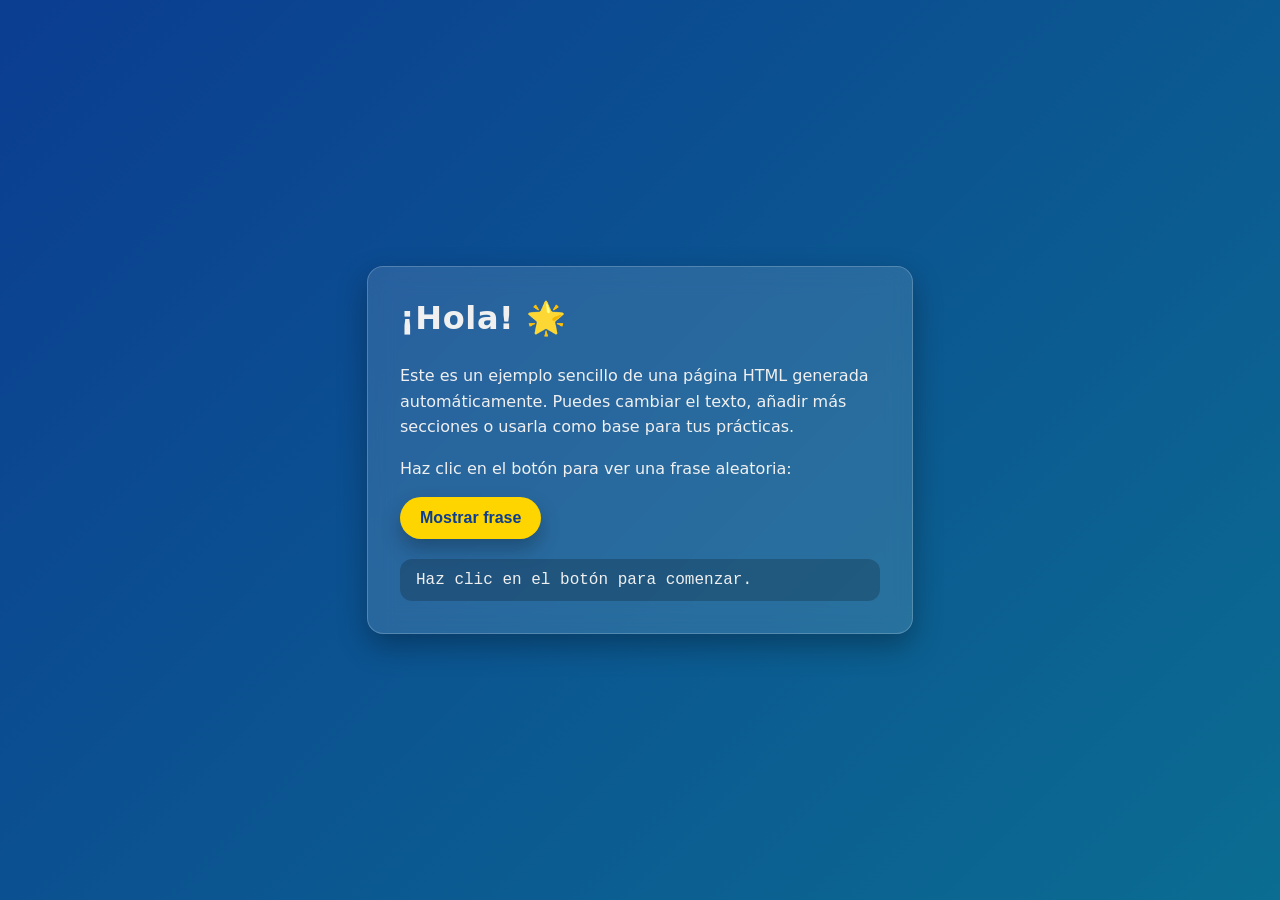
<file: pagina_ejemplo.html>
<!DOCTYPE html>
<html lang="es">
<head>
  <meta charset="UTF-8">
  <meta name="viewport" content="width=device-width, initial-scale=1.0">
  <title>Ejemplo HTML</title>
  <style>
    body {
      font-family: system-ui, -apple-system, BlinkMacSystemFont, "Segoe UI", sans-serif;
      margin: 0;
      padding: 0;
      background: linear-gradient(135deg, #0b3d91, #0b6d91);
      color: #f0f0f0;
      min-height: 100vh;
      display: flex;
      align-items: center;
      justify-content: center;
    }
    .card {
      background: rgba(255, 255, 255, 0.12);
      border: 1px solid rgba(255, 255, 255, 0.2);
      border-radius: 16px;
      padding: 2rem;
      max-width: 480px;
      width: 100%;
      box-shadow: 0 12px 30px rgba(0, 0, 0, 0.3);
      backdrop-filter: blur(12px);
    }
    h1 {
      margin-top: 0;
      font-size: 2rem;
      letter-spacing: 0.02em;
    }
    p {
      line-height: 1.6;
    }
    button {
      border: none;
      border-radius: 999px;
      padding: 0.75rem 1.25rem;
      font-size: 1rem;
      cursor: pointer;
      background: #ffd500;
      color: #0b3d91;
      font-weight: 700;
      transition: transform 120ms ease, box-shadow 120ms ease;
      box-shadow: 0 10px 20px rgba(0, 0, 0, 0.25);
    }
    button:hover {
      transform: translateY(-2px);
      box-shadow: 0 14px 25px rgba(0, 0, 0, 0.3);
    }
    button:active {
      transform: translateY(0);
      box-shadow: 0 8px 18px rgba(0, 0, 0, 0.25);
    }
    .status {
      margin-top: 1.25rem;
      padding: 0.75rem 1rem;
      border-radius: 12px;
      background: rgba(0, 0, 0, 0.2);
      font-family: ui-monospace, SFMono-Regular, Menlo, Monaco, Consolas, 'Liberation Mono', 'Courier New', monospace;
      word-break: break-word;
    }
  </style>
</head>
<body>
  <article class="card">
    <h1>¡Hola! 🌟</h1>
    <p>Este es un ejemplo sencillo de una página HTML generada automáticamente. Puedes cambiar el texto, añadir más secciones o usarla como base para tus prácticas.</p>

    <p>Haz clic en el botón para ver una frase aleatoria:</p>
    <button id="randomBtn" type="button">Mostrar frase</button>

    <div class="status" id="status">Haz clic en el botón para comenzar.</div>
  </article>

  <script>
    const frases = [
      'La curiosidad nos lleva a grandes descubrimientos.',
      'La práctica hace al maestro.',
      'El código limpio es un acto de cortesía.',
      'Cada error es una oportunidad para aprender.',
      '¡Nunca dejes de experimentar!'
    ];

    const status = document.getElementById('status');
    const button = document.getElementById('randomBtn');

    button.addEventListener('click', () => {
      const index = Math.floor(Math.random() * frases.length);
      status.textContent = frases[index];
    });
  </script>
</body>
</html>
</file>
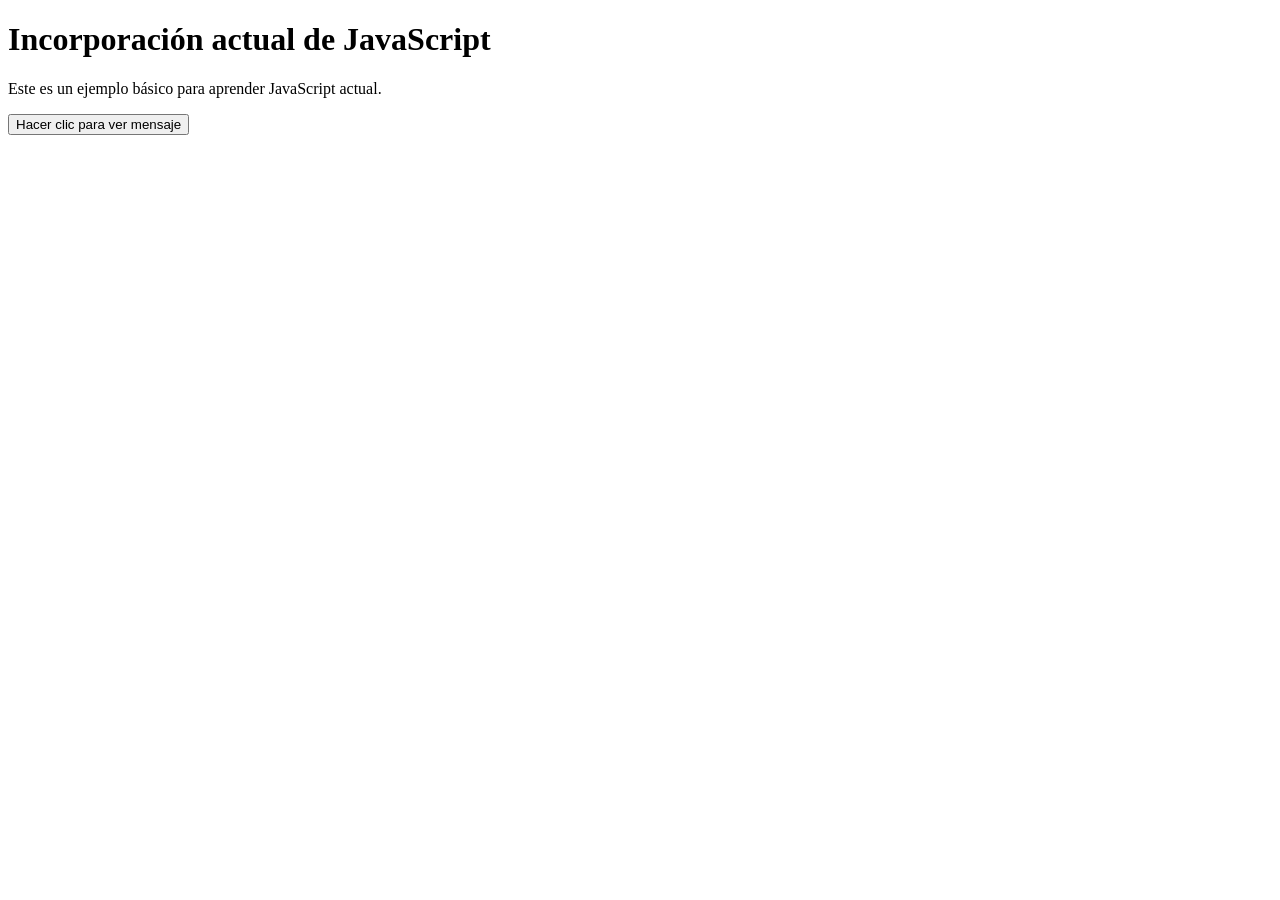
<file: prueba1.html>
<!DOCTYPE html>
<html lang="es">


<head>
    <meta charset="UTF-8">
    <meta name="viewport" content="width=device-width, initial-scale=1.0">
    <title>Ejemplo actual de JavaScript</title>


    <!-- Carga un archivo JavaScript externo llamado "actual.js".
        type="module" indica que el script usa Módulos ES (ECMAScript Modules),
        que son la forma actual de organizar y cargar JavaScript.
        Esta es la forma recomendada hoy en día para incluir JavaScript actual.  -->
<script>  
        /* Esta función muestra un mensaje emergente en pantalla
   utilizando alert(). Se ejecuta cuando la página termina
   de cargarse gracias al evento DOMContentLoaded. */
function mostrarSaludo() {
  alert("¡Hola MUNDO!");
}


/* Esta función se ejecuta cuando el usuario hace clic
   en el botón. Muestra un mensaje diferente para indicar
   que el botón ha sido pulsado. */
function mostrarPulsacion() {
  alert("¡Has pulsado el botón!");
}


/* Evento DOMContentLoaded


   Se activa cuando el navegador ha terminado
   de construir el DOM (la estructura HTML), pero antes de
   cargar imágenes u otros recursos pesados.


   Es la forma actual y recomendada de asegurarnos de que
   los elementos HTML existen antes de manipularlos desde JS.


   Dentro de este evento:
   - Llamamos a mostrarSaludo() para mostrar el mensaje inicial.
   - Seleccionamos el botón mediante querySelector().
   - Añadimos un manejador de eventos con addEventListener(),
     que es la forma actual de gestionar eventos en JavaScript. */
document.addEventListener("DOMContentLoaded", () => {
  /* Mostrar mensaje de bienvenida al cargar la página */
  mostrarSaludo();
  /* Seleccionamos el botón usando su id */
  const boton = document.querySelector("#btn-saludo");
  /* Añadimos un evento "click" al botón.
     Cuando el usuario haga clic, se ejecutará mostrarPulsacion(). */
  boton.addEventListener("click", mostrarPulsacion);
});
</script>

</head>


<body>
    <h1>Incorporación actual de JavaScript</h1>
    <p> Este es un ejemplo básico para aprender JavaScript actual.</p>
    <!-- <button>
           Crea un botón interactivo.


           id="btn-saludo":
            Asigna un identificador único al botón para poder seleccionarlo
            desde JavaScript mediante document.querySelector("#btn-saludo").


           type="button":
            Especifica que el botón es un botón normal.
            Si no se indica, algunos navegadores lo interpretan como "submit"
            dentro de formularios, lo que puede causar comportamientos inesperados.


        El texto dentro del botón es lo que verá el usuario.  -->
    <button id="btn-saludo" type="button"> Hacer clic para ver mensaje </button>
</body>


</html>
</file>
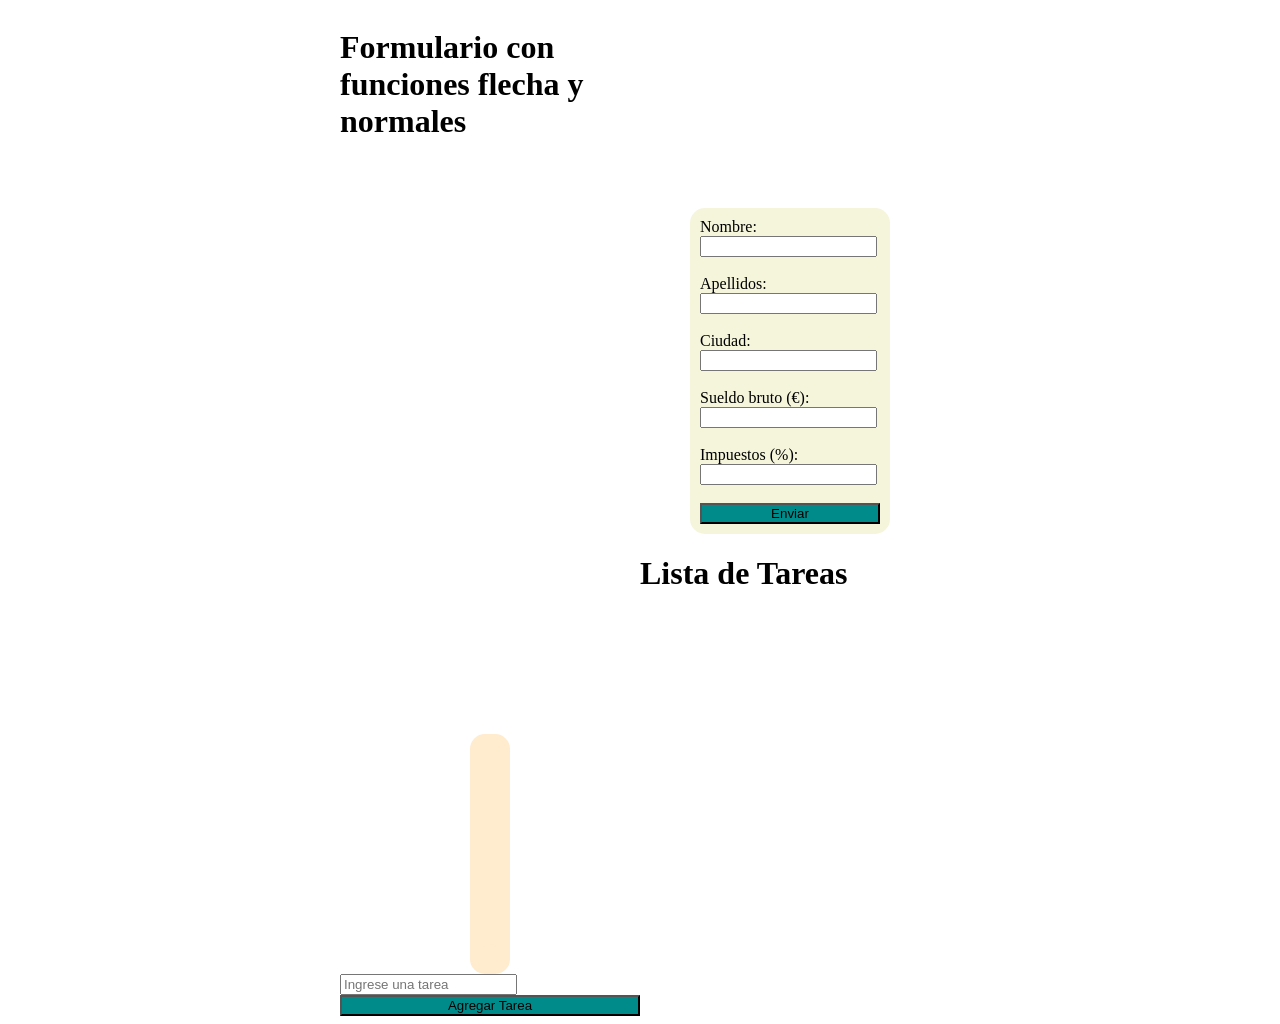
<file: EXÁMEN/js1daw.html>
<!DOCTYPE html>
<html lang="es">


<head>
    <meta charset="UTF-8" />
    <title>Datos personales y sueldo</title>
    <script type="module" src="js1daw.js"></script>
        <link rel="stylesheet" href="js1daw.css">
</head>


<body>
<div class="contenedor">
    <h1>Formulario con funciones flecha y normales</h1>
    <div class="formulario">
        <form id="formDatos">
            <label for="nombre">Nombre:</label><br />
            <input type="text" id="nombre" required /><br /><br />


            <label for="apellidos">Apellidos:</label><br />
            <input type="text" id="apellidos" required /><br /><br />


            <label for="ciudad">Ciudad:</label><br />
            <input type="text" id="ciudad" required /><br /><br />


            <label for="sueldo">Sueldo bruto (€):</label><br />
            <input type="number" id="sueldo" required /><br /><br />


            <label for="impuestos">Impuestos (%):</label><br />
            <input type="number" id="impuestos" required /><br /><br />
           
            <button type="submit">Enviar</button>
        </form>
        </div>
        <div class="resultado">
        <pre id="resultado" class="resultado"></pre>
        </div>

        <h1>Lista de Tareas</h1>
    <form id="form-tarea">
        <input type="text" id="tarea" placeholder="Ingrese una tarea">
        <button type="submit">Agregar Tarea</button>
    </form>
    <table id="lista-tareas"></table>
</div>
</body>


</html>
</file>
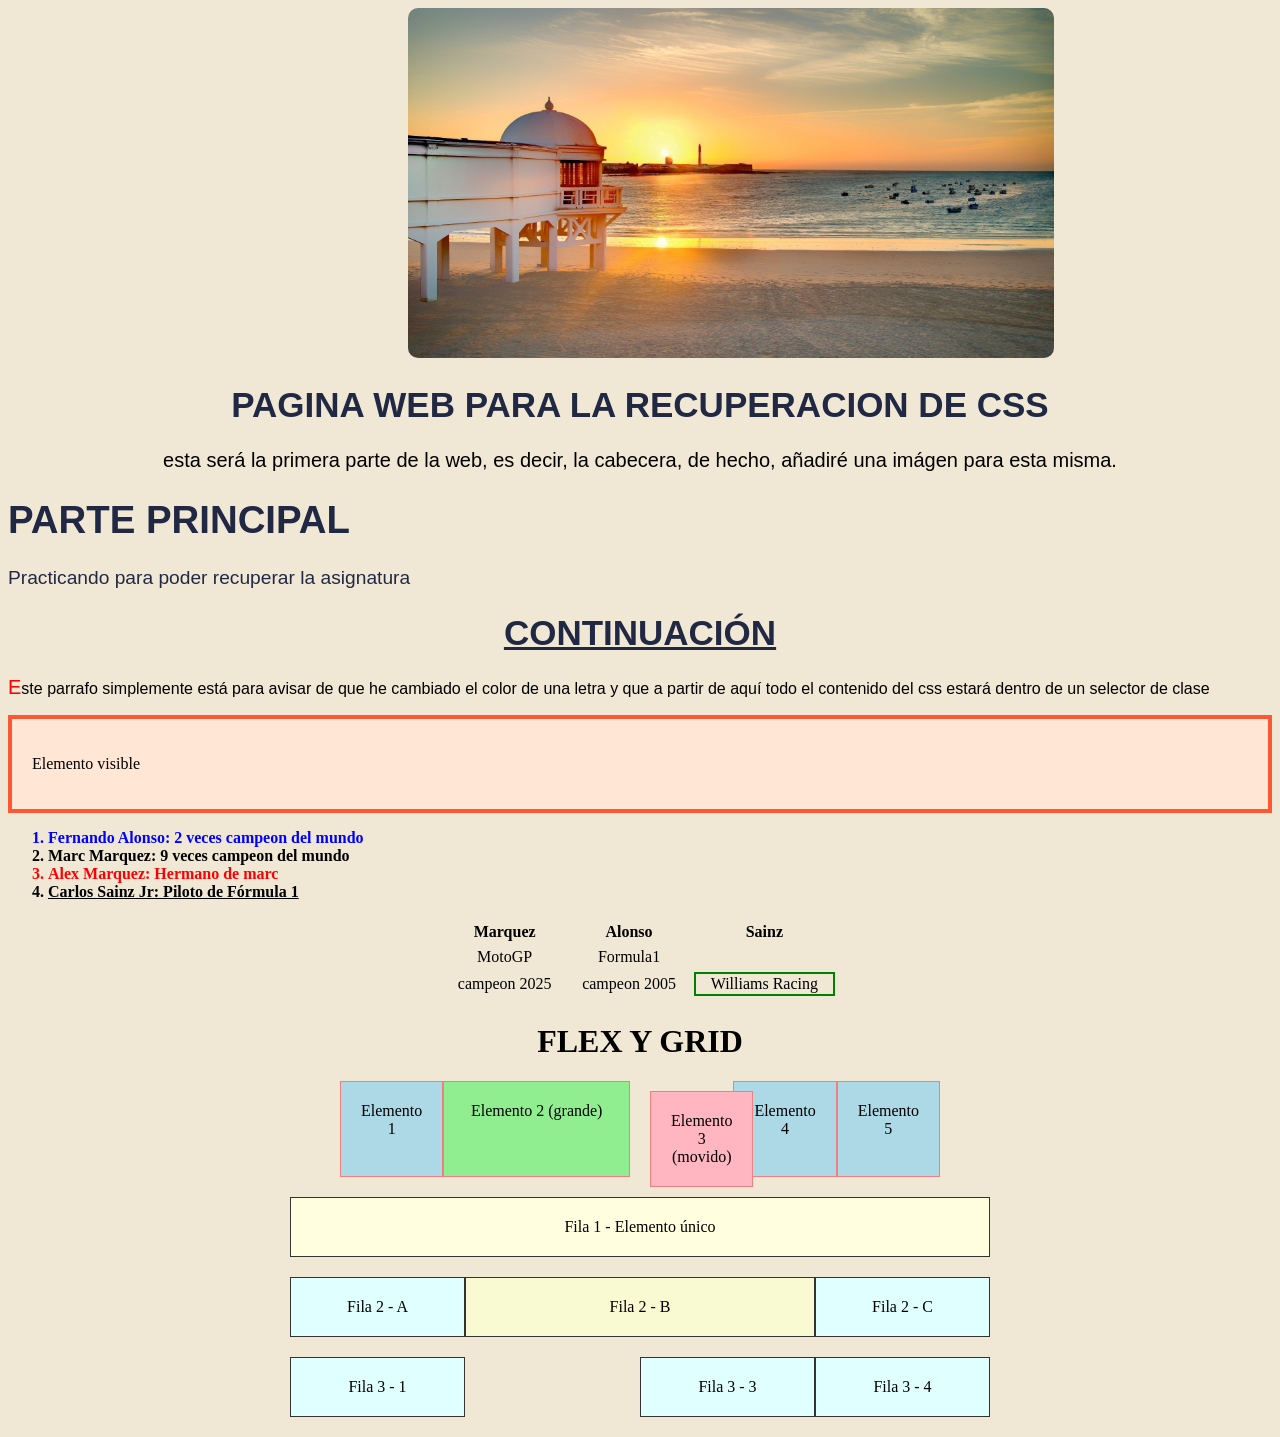
<file: repaso recuperacion/recu.html>
<!DOCTYPE html>
<html lang="es">
<head>
	<title>Recuperacion</title>
	<meta charset="UTF-8"/>
	<meta name="author" content="Africa"/>
	<meta name="description" content="Mi Web"/>
	<meta name="keywords" content="1DAW"/>
    <link rel="STYLESHEET" type="text/css" href="recu.css"/>
    <style>
        img {
            border-radius: 10px;
            height: 350px;
            margin-left: 400px;
        }
        body {
            background-color: #f0e7d5;
        }
    </style>
</head>
<body>
    

    <div class="cabecera">
    <img src="images/cabecera.jpg">
    <h1>PAGINA WEB PARA LA RECUPERACION DE CSS</h1>
        <p>esta será la primera parte de la web, es decir, la cabecera, de hecho, añadiré una imágen para esta misma.</p>
    </div>

    <div id="principal">
        <h1>PARTE PRINCIPAL</h1>
            <p>Practicando para poder recuperar la asignatura</p>
    </div>

    <div class="main">
        <h1>CONTINUACIÓN</h1>
            <p>Este parrafo simplemente está para avisar de que he cambiado el color de una letra y que a partir de aquí todo el contenido del css estará dentro de un selector de clase</p>
    </div>

    <div class="caja">
        <p>Elemento visible</p>
    </div>

        <ol>
            <li>Fernando Alonso: 2 veces campeon del mundo</li>
            <li>Marc Marquez: 9 veces campeon del mundo</li>
            <li>Alex Marquez: Hermano de marc</li>
            <li>Carlos Sainz Jr: Piloto de Fórmula 1</li>
        </ol>
        <table>
            <tr>
                <th>Marquez</th>
                <th>Alonso</th>
                <th>Sainz</th>
            </tr>
            <tr>
                <td>MotoGP</td>
                <td>Formula1</td>
                <td></td>
            </tr>
            <tr>
                <td>campeon 2025</td>
                <td>campeon 2005</td>
                <td class="colorcelda">Williams Racing</td>
            </tr>
        </table>
        <h1 align="center">FLEX Y GRID</h1>
        <div class="contenedorflex">
            <div class="item">Elemento 1</div>
            <div class="item grande">Elemento 2 (grande)</div>
            <div class="item movido">Elemento 3 (movido)</div>
            <div class="item">Elemento 4</div>
            <div class="item">Elemento 5</div>
        </div>
        <div class="contenedorgrid">
            <div class="itemgrid fila1">Fila 1 - Elemento único</div>
            
            <div class="itemgrid seg1">Fila 2 - A</div>
            <div class="itemgrid seg2">Fila 2 - B</div>
            <div class="itemgrid seg3">Fila 2 - C</div>

            <div class="itemgrid">Fila 3 - 1</div>
            <div class="itemgrid oculto">Fila 3 - 2 (oculto)</div>
            <div class="itemgrid">Fila 3 - 3</div>
            <div class="itemgrid">Fila 3 - 4</div>
        </div>

</body>
</html>
</file>
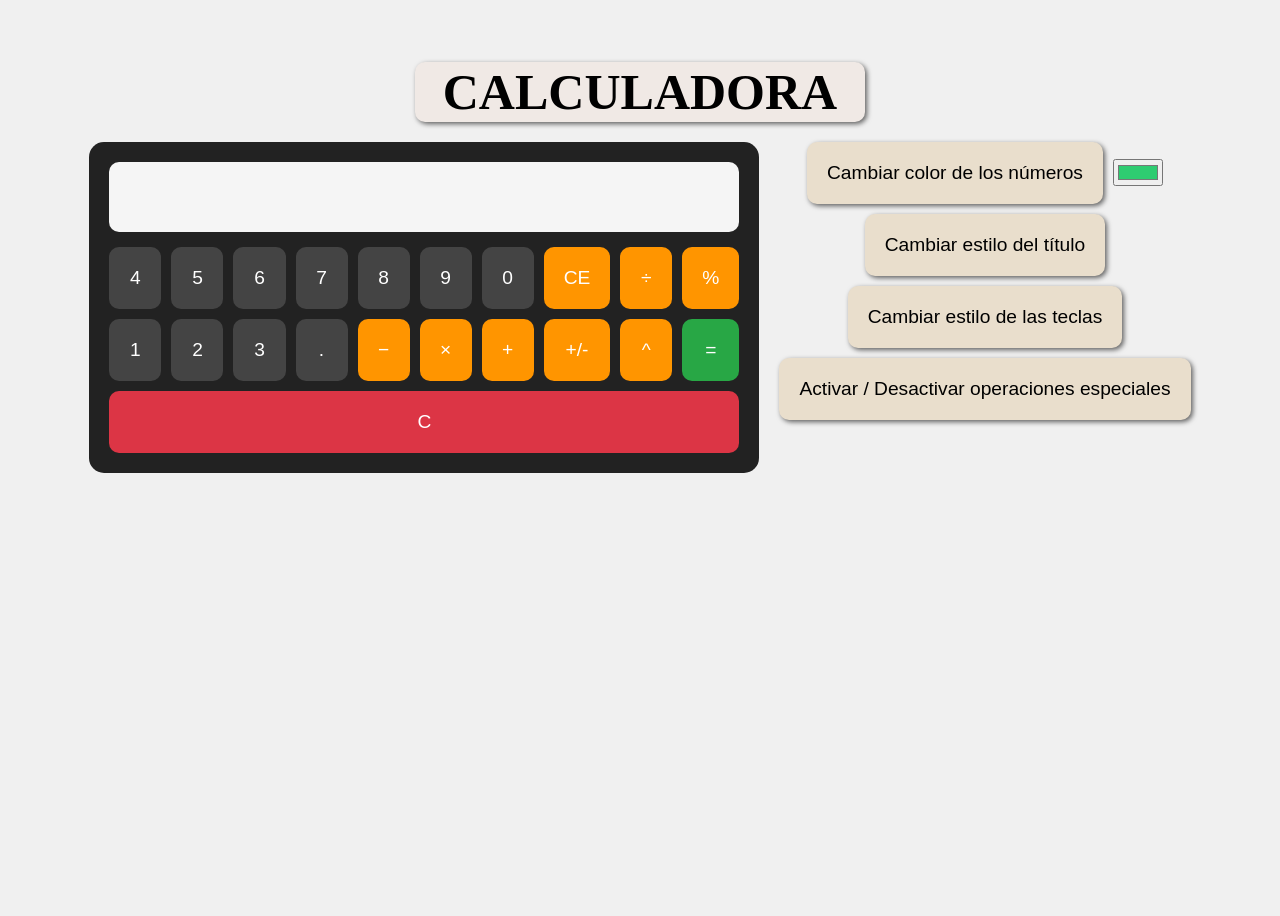
<file: javascript/Calculadora/ejercicio32802.html>
<!DOCTYPE html>
<html lang="es">
  <head>
    <meta charset="UTF-8">
    <meta name="viewport" content="width=device-width, initial-scale=1.0">
    <link rel="stylesheet" href="ejercicio32802.css">
    <script type="module" src="ejercicio32802.js"></script>
    <title>Calculadora</title>
  </head>


  <body>
      <h1 id="titulo">CALCULADORA</h1>
      
      <div class="contenedor">
        <div class="calculadora">
      <!-- Pantalla de la calculadora.
            type="text" - indica que es un campo de texto.
            disable - indica que el usuario no puede escribir en él. -->
      <input type="text" id="pantalla" disabled>


      <div class="botones">


        <!-- Botones de la calculadora.
              type="button" - indica que es un botón que no envía los datos
                                       de un formulario, es un botón controlado por
                                       JavaScript.
              value="7" - Valor asignado el botón, es lo que JavaScript recibe
                                 al pulsar el botón.
                                 >7< - Contenido visible del botón en el navegador.  -->
        
        
        
        <button type="button" class="btn" value="4">4</button>
        <button type="button" class="btn" value="5">5</button>
        <button type="button" class="btn" value="6">6</button>
        <button type="button" class="btn" value="7">7</button>
        <button type="button" class="btn" value="8">8</button>
        <button type="button" class="btn" value="9">9</button>
        <button type="button" class="btn" value="0">0</button>
        <button type="button" id="CE" class="btn op">CE</button>
        <button type="button" class="btn op" value="/">÷</button>
        <button type="button" class="btn op" value="%">%</button>
        <button type="button" class="btn" value="1">1</button>
        <button type="button" class="btn" value="2">2</button>
        <button type="button" class="btn" value="3">3</button>
        <button type="button" class="btn" value=".">.</button>
        <button type="button" class="btn op" value="-">−</button>
        <button type="button" class="btn op" value="*">×</button>
        <button type="button" class="btn op" value="+">+</button>
        <button type="button" class="btn op" id="cambio" value="">+/-</button>
        <button type="button" class="btn op" value="**">^</button>
        
        <button type="button" id="igual" class="btn">=</button>
        <button type="button" id="limpiar" class="btn">C</button>
      </div>
      </div>
      
      <div id="color">
        <div id="colorInput">
          <button type="button" id="btnCambiarColor" class="cambiarcolor">Cambiar color de los números</button>
          <input type="color" id="selectorColor" value="#2ecc71">
        </div>
        <button type="button" id="btnCambiarEstilo" class="cambiarcolor">Cambiar estilo del título</button>
        <button type="button" id="btnCambiarTeclas" class="cambiarcolor">Cambiar estilo de las teclas</button>
        <button type="button" id="btnOperacionesEspeciales" class="cambiarcolor">Activar / Desactivar operaciones especiales</button>
      </div>
  </body>
</html>
</file>
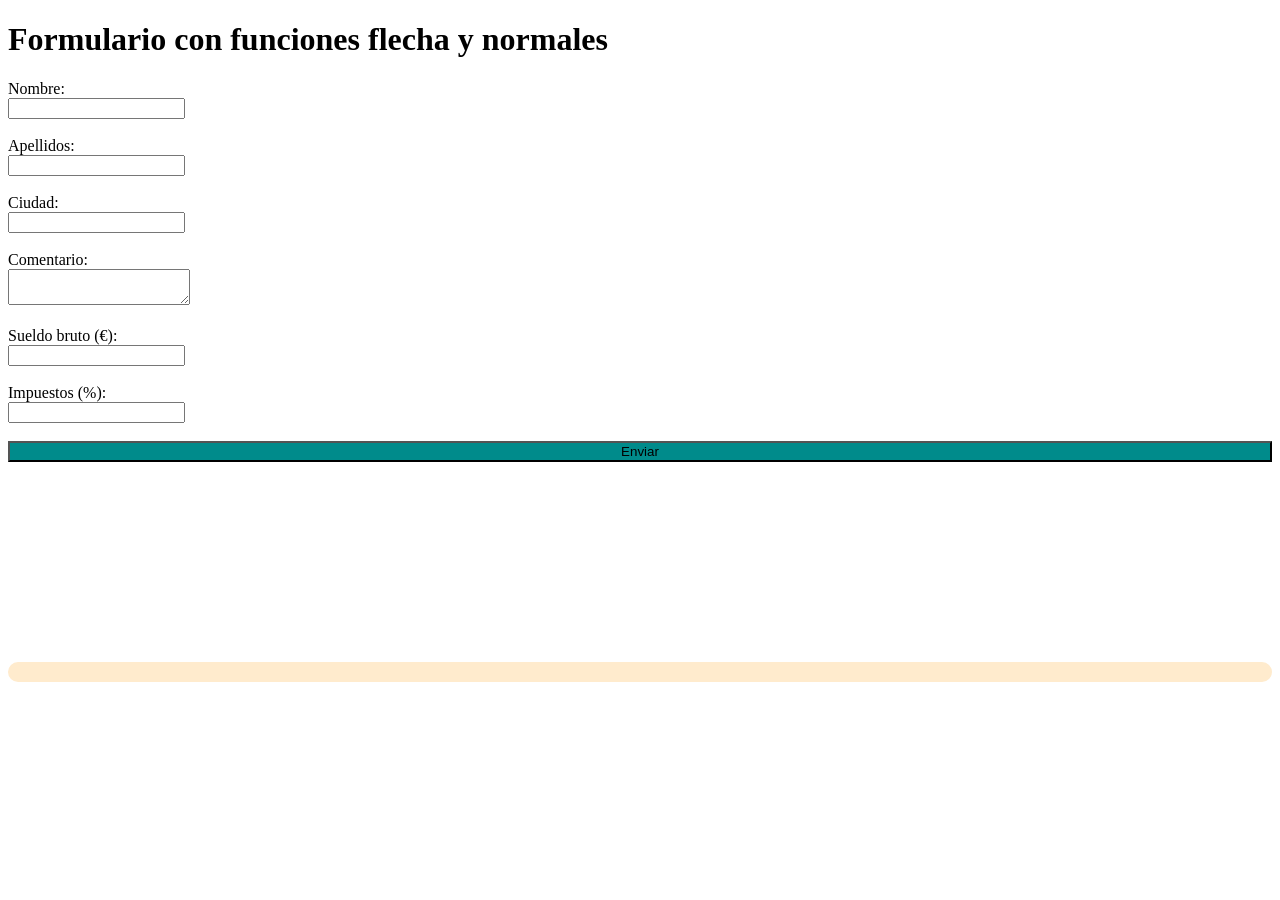
<file: javascript/formulario/formulario.html>
<!DOCTYPE html>
<html lang="es">


<head>
    <meta charset="UTF-8" />
    <title>Datos personales y sueldo</title>
    <script type="module" src="formulario.js"></script>
        <link rel="stylesheet" href="formulario.css">
</head>


<body>
<div id="contenedor">

    <h1>Formulario con funciones flecha y normales</h1>

        <div id="formulario"
        <form id="formDatos">
            <label for="nombre">Nombre:</label><br />
            <input type="text" id="nombre" required /><br /><br />


            <label for="apellidos">Apellidos:</label><br />
            <input type="text" id="apellidos" required /><br /><br />


            <label for="ciudad">Ciudad:</label><br />
            <input type="text" id="ciudad" required /><br /><br />


            <label for="comentario">Comentario:</label><br />
            <textarea id="comentario" required></textarea><br /><br />


            <label for="sueldo">Sueldo bruto (€):</label><br />
            <input type="number" id="sueldo" required /><br /><br />


            <label for="impuestos">Impuestos (%):</label><br />
            <input type="number" id="impuestos" required /><br /><br />
           
            <button type="submit">Enviar</button>
        </form>
        </div>

        <pre id="resultado" class="resultado"></pre>
</div>
</body>


</html>
</file>
<file: EXÁMEN/js1daw.css>
* {
    box-sizing: border-box;
}

.contenedor {
    display: grid;
    grid-template-columns: 1fr 1fr;
    grid-template-rows: 1fr;
    width: 600px;
    margin: auto;
}

.resultado {
    background-color: blanchedalmond;
    border-radius: 15px;
    margin: auto;
    margin-top: 200px;
    width: auto;
    padding: 10px;
}
 
.formulario {
    background-color: beige;
    border-radius: 15px;
    padding: 10px;
    width: 200px;
    margin: auto;
    margin-top: 200px;
}

button {
    width: 100%;
    background-color: darkcyan;
}
</file>
<file: repaso recuperacion/recu.css>
* {
    margin: 1;
    padding: 1;
}


.cabecera {
    font-family: Arial, Helvetica, sans-serif;
}
.cabecera h1 {
    font-size: 35px;
    text-align: center;
    color: #212844;
    font-weight: bold;
}
.cabecera p {
    font-size: 20px;
    text-align: center;
}

#principal {
    font-size: 1.2em;
    font-family:'Lucida Sans', 'Lucida Sans Regular', 'Lucida Grande', 'Lucida Sans Unicode', Geneva, Verdana, sans-serif;
    color: #212844;
    text-align: left;
} 

input[type]{
    border-radius: 3px;
}

.main {
    font-family: Verdana, Geneva, Tahoma, sans-serif;
}
.main h1 {
    font-size: 35px;
    text-align: center;
    color: #212844;
    text-decoration: underline;
    font-weight: bold;
}
.main p::first-letter {
    font-size: 20px;
    color: red;
}
.caja {
  border: 4px solid #ff5733;   
  padding: 20px;               
  background-color: #ffe6d5;   
}

li {
    font-weight: bolder;
}
li:first-child {
    color: blue;
}
li:nth-child(3) {
    color: red;
}
li:last-child {
    text-decoration: underline;
}

table {
    width: 400px;
    margin: auto;
    border-spacing: 5px;
}
td {
    border-spacing: 5px;
    text-align: center;
}
.colorcelda {
    size: 30px;
    border: 2px solid  green;
}

.contenedorflex {
    display: flex;
    flex-wrap: wrap;
    justify-content: space-between;
    width: 600px;
    margin: 20px auto;
}
.item {
    background: lightblue;
    padding: 20px;
    flex: 1;
    text-align: center;
    border: 1px solid lightcoral;
}
.grande {
    flex-grow: 3;
    background: lightgreen;
}
.movido {
    position: relative;
    top: 10px;
    left: 20px;
    background: lightpink;
}

.contenedorgrid {
    display: grid;
    grid-template-columns: repeat(4, 1fr);
    row-gap: 20px;
    width: 700px;
    margin: 20px auto;
}

.itemgrid {
    background: lightcyan;
    padding: 20px;
    border: 1px solid #333;
    text-align: center;
}
.fila1 {
    grid-column: span 4;
    background: lightyellow;
}
.seg1 {
    grid-column: span 1;
}
.seg2 {
    grid-column: span 2;
    background: lightgoldenrodyellow;
}
.seg3 {
    grid-column: span 1;
}
.oculto {
    visibility: hidden;
}
</file>
<file: javascript/Calculadora/ejercicio32802.css>
* {
    box-sizing: border-box;
}

body {
  display: flex;
  flex-direction: column;
  justify-content: flex-start;
  align-items: center;
  height: 100vh;
  background: #f0f0f0;
  font-family: Arial, sans-serif;
  padding-top: 20px;
}
.contenedor {
  display: flex;
  gap: 20px;
  align-items: flex-start;
}
.calculadora {
  background: #222;
  padding: 20px;
  border-radius: 15px;
  width: 670px;
  position: relative;
}
#color {
  display: flex;
  flex-direction: column;
  gap: 10px;
  align-items: center;
}
#colorInput {
  display: flex;
  gap: 10px;
  align-items: center;
}
.cambiarcolor {
  background-color: #e9decc;
  font-family: Arial, Helvetica, sans-serif;
  box-shadow: 2px 2px 5px rgba(0,0,0,0.6); 
  text-align: center;
}
#pantalla {
  width: 100%;
  height: 70px;
  font-size: 2rem;
  text-align: right;
  margin-bottom: 15px;
  border: none;
  border-radius: 10px;
  padding: 10px;
  background-color: #f5f5f5;
  color: #222;
}
.botones {
  display: grid;
  grid-template-columns: repeat(10, 1fr);
  gap: 10px;
  
}
button {
  padding: 20px;
  font-size: 1.2rem;
  border: none;
  border-radius: 10px;
  cursor: pointer;
}
.btn {
  background: #444;
  color: white;
}
.btn.desactivado {
  opacity: 0.5;
  cursor: not-allowed;
}
.op {
  background: #ff9500;
  color: white;
}

#igual {
  background: #28a745;
  color: white;
}
#limpiar {
  grid-column: span 10;
  background: #dc3545;
  color: white;
}

h1 { 
  font-family: 'Times New Roman', Times, serif; 
  font-size: 50px; 
  text-align: center; 
  height: 60px; 
  width: 450px; 
  background-color: #f0e9e5; 
  border-radius: 10px; 
  box-shadow: 2px 2px 5px rgba(0,0,0,0.6); 
  display: flex; align-items: center; 
  justify-content: center; 
  margin-bottom: 20px; 
}
</file>
<file: javascript/formulario/formulario.css>
* {
    box-sizing: border-box;
}

.contenedor {
    display: grid;
    grid-template-columns: 1fr 1fr;
    grid-template-rows: 1fr;
    width: 600px;
    margin: auto;
}

.resultado {
    background-color: blanchedalmond;
    border-radius: 15px;
    margin: auto;
    margin-top: 200px;
    width: auto;
    padding: 10px;
}
 
.formulario {
    background-color: beige;
    border-radius: 15px;
    padding: 10px;
    width: 200px;
    margin: auto;
    margin-top: 200px;
}

button {
    width: 100%;
    background-color: darkcyan;
}
</file>
